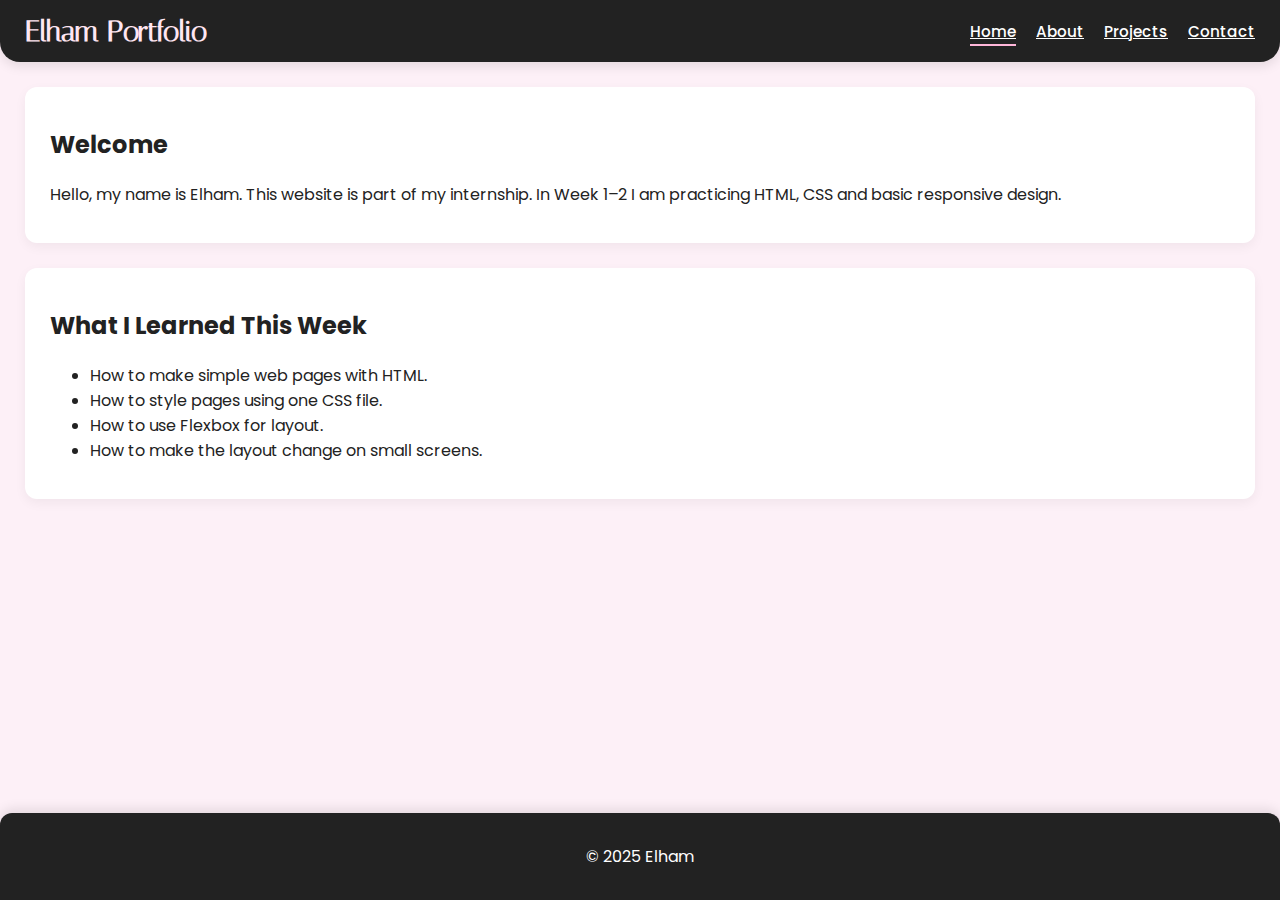
<file: week1-2/index.html>
<!DOCTYPE html>
<html lang="en">
<head>
  <meta charset="UTF-8">
  <title>Elham Portfolio - Home</title>
  <meta name="viewport" content="width=device-width, initial-scale=1.0">
  <link rel="stylesheet" href="css/style.css">
</head>
<body>
  <header>
    <h1>Elham Portfolio</h1>
    <nav>
      <a href="index.html" class="active">Home</a>
      <a href="about.html">About</a>
      <a href="projects.html">Projects</a>
      <a href="contact.html">Contact</a>
    </nav>
  </header>

  <main>
    <section class="intro">
      <h2>Welcome</h2>
      <p>
        Hello, my name is Elham. This website is part of my internship.
        In Week 1–2 I am practicing HTML, CSS and basic responsive design.
      </p>
    </section>

    <section class="intro">
      <h2>What I Learned This Week</h2>
      <ul>
        <li>How to make simple web pages with HTML.</li>
        <li>How to style pages using one CSS file.</li>
        <li>How to use Flexbox for layout.</li>
        <li>How to make the layout change on small screens.</li>
      </ul>
    </section>
  </main>

  <footer>
    <p>© 2025 Elham</p>
  </footer>
</body>
</html>
</file>
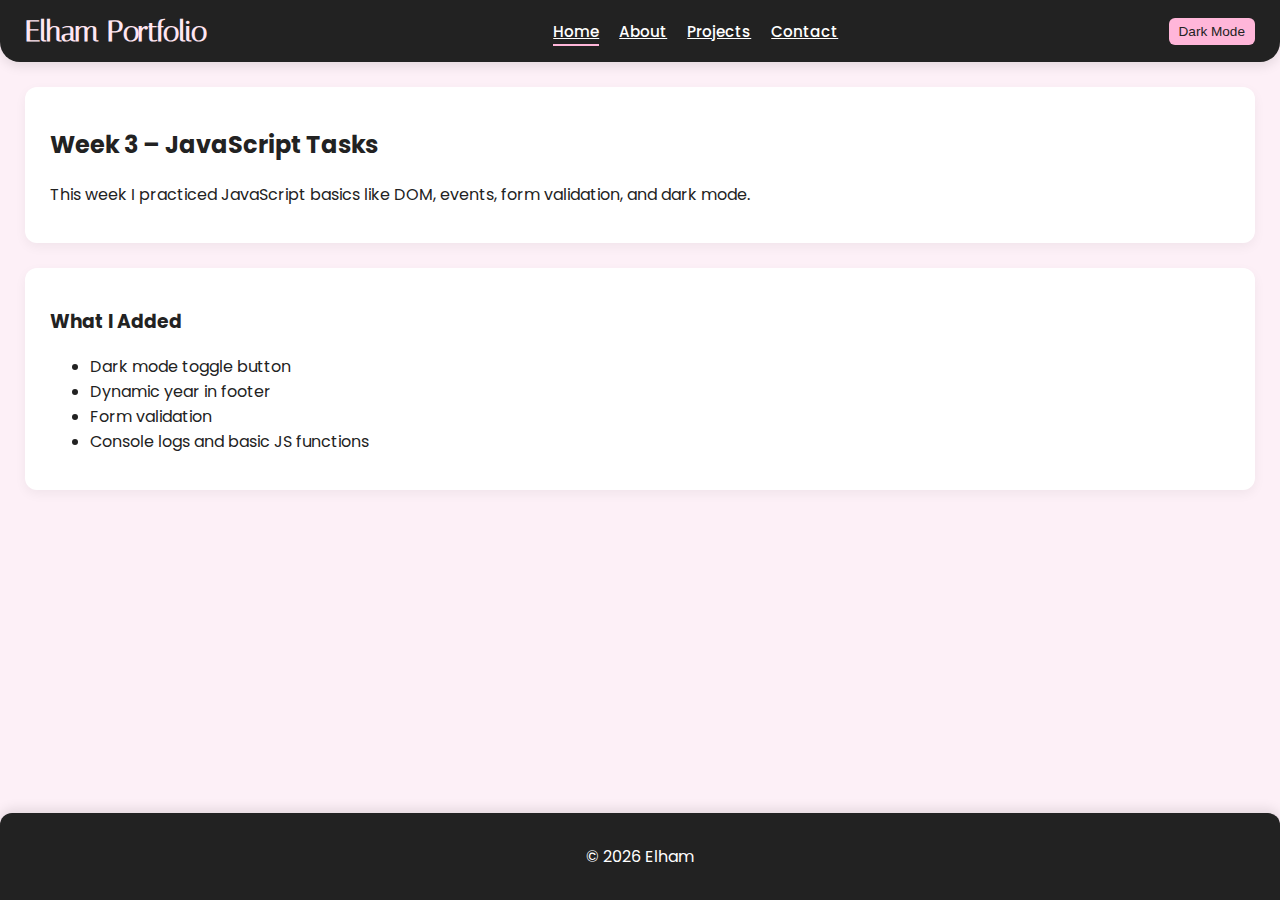
<file: week3/index.html>
<!DOCTYPE html>
<html lang="en">
<head>
  <meta charset="UTF-8">
  <title>Elham Portfolio - Week 3</title>
  <meta name="viewport" content="width=device-width, initial-scale=1.0">
  <link rel="stylesheet" href="css/style.css">
</head>
<body>

  <header>
    <h1>Elham Portfolio</h1>
    <nav>
      <a href="index.html" class="active">Home</a>
      <a href="about.html">About</a>
      <a href="projects.html">Projects</a>
      <a href="contact.html">Contact</a>
    </nav>
    <button id="themeToggle" class="theme-btn">Dark Mode</button>
  </header>

  <main>
    <section class="intro">
      <h2>Week 3 – JavaScript Tasks</h2>
      <p>This week I practiced JavaScript basics like DOM, events, form validation, and dark mode.</p>
    </section>

    <section class="intro">
      <h3>What I Added</h3>
      <ul>
        <li>Dark mode toggle button</li>
        <li>Dynamic year in footer</li>
        <li>Form validation</li>
        <li>Console logs and basic JS functions</li>
      </ul>
    </section>
  </main>

  <footer>
    <p>© <span id="year"></span> Elham</p>
  </footer>

  <script src="js/main.js"></script>
</body>
</html>
</file>
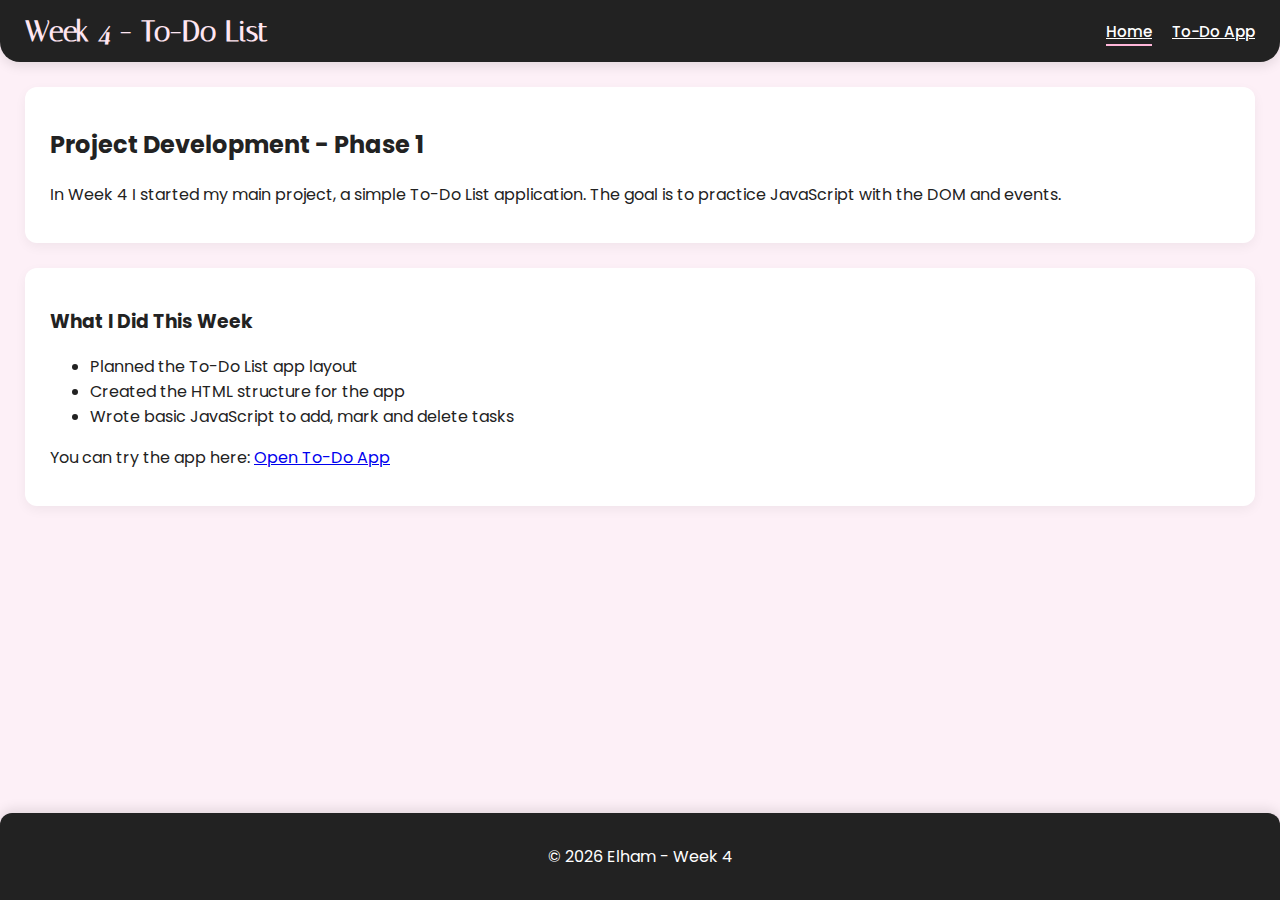
<file: week4/index.html>
<!DOCTYPE html>
<html lang="en">
<head>
  <meta charset="UTF-8">
  <title>Week 4 - To-Do Project Start</title>
  <meta name="viewport" content="width=device-width, initial-scale=1.0">
  <link rel="stylesheet" href="css/style.css">
</head>
<body>

  <header>
    <h1>Week 4 - To-Do List</h1>
    <nav>
      <a href="index.html" class="active">Home</a>
      <a href="todo.html">To-Do App</a>
    </nav>
  </header>

  <main>
    <section class="intro">
      <h2>Project Development - Phase 1</h2>
      <p>
        In Week 4 I started my main project, a simple To-Do List application.
        The goal is to practice JavaScript with the DOM and events.
      </p>
    </section>

    <section class="intro">
      <h3>What I Did This Week</h3>
      <ul>
        <li>Planned the To-Do List app layout</li>
        <li>Created the HTML structure for the app</li>
        <li>Wrote basic JavaScript to add, mark and delete tasks</li>
      </ul>

      <p>
        You can try the app here:
        <a href="todo.html">Open To-Do App</a>
      </p>
    </section>
  </main>

  <footer>
    <p>© <span id="year"></span> Elham - Week 4</p>
  </footer>

  <script src="js/main.js"></script>
</body>
</html>
</file>
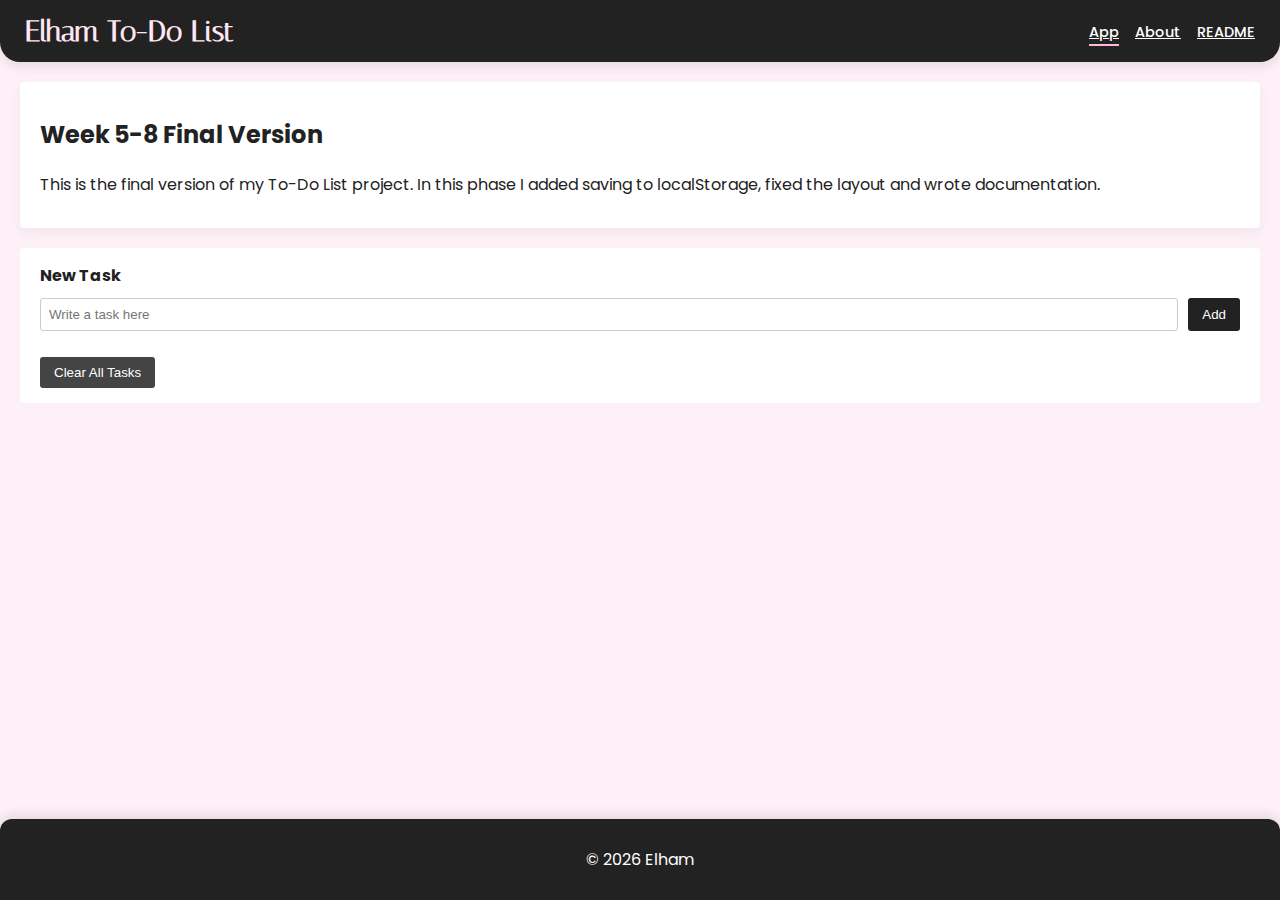
<file: week5-8/index.html>
<!DOCTYPE html>
<html lang="en">
<head>
  <meta charset="UTF-8">
  <title>Final To-Do App - Week 5-8</title>
  <meta name="viewport" content="width=device-width, initial-scale=1.0">
  <link rel="stylesheet" href="css/style.css">
</head>
<body>

  <header>
    <h1>Elham To-Do List</h1>
    <nav>
      <a href="index.html" class="active">App</a>
      <a href="about.html">About</a>
      <a href="readme.html">README</a>
      
    </nav>
  </header>

  <main>
    <section class="intro">
      <h2>Week 5-8 Final Version</h2>
      <p>
        This is the final version of my To-Do List project. In this phase I added
        saving to localStorage, fixed the layout and wrote documentation.
      </p>
    </section>

    <section class="todo">
      <form id="todoForm" class="todo-form">
        <label for="taskInput">New Task</label>
        <input id="taskInput" type="text" placeholder="Write a task here">
        <button type="submit">Add</button>
      </form>

      <ul id="taskList" class="task-list">
        <!-- tasks added here -->
      </ul>

      <button id="clearAll" class="clear-btn">Clear All Tasks</button>
    </section>
  </main>

  <footer>
    <p>© <span id="year"></span> Elham</p>
  </footer>

  <script src="js/main.js"></script>
</body>
</html>
</file>
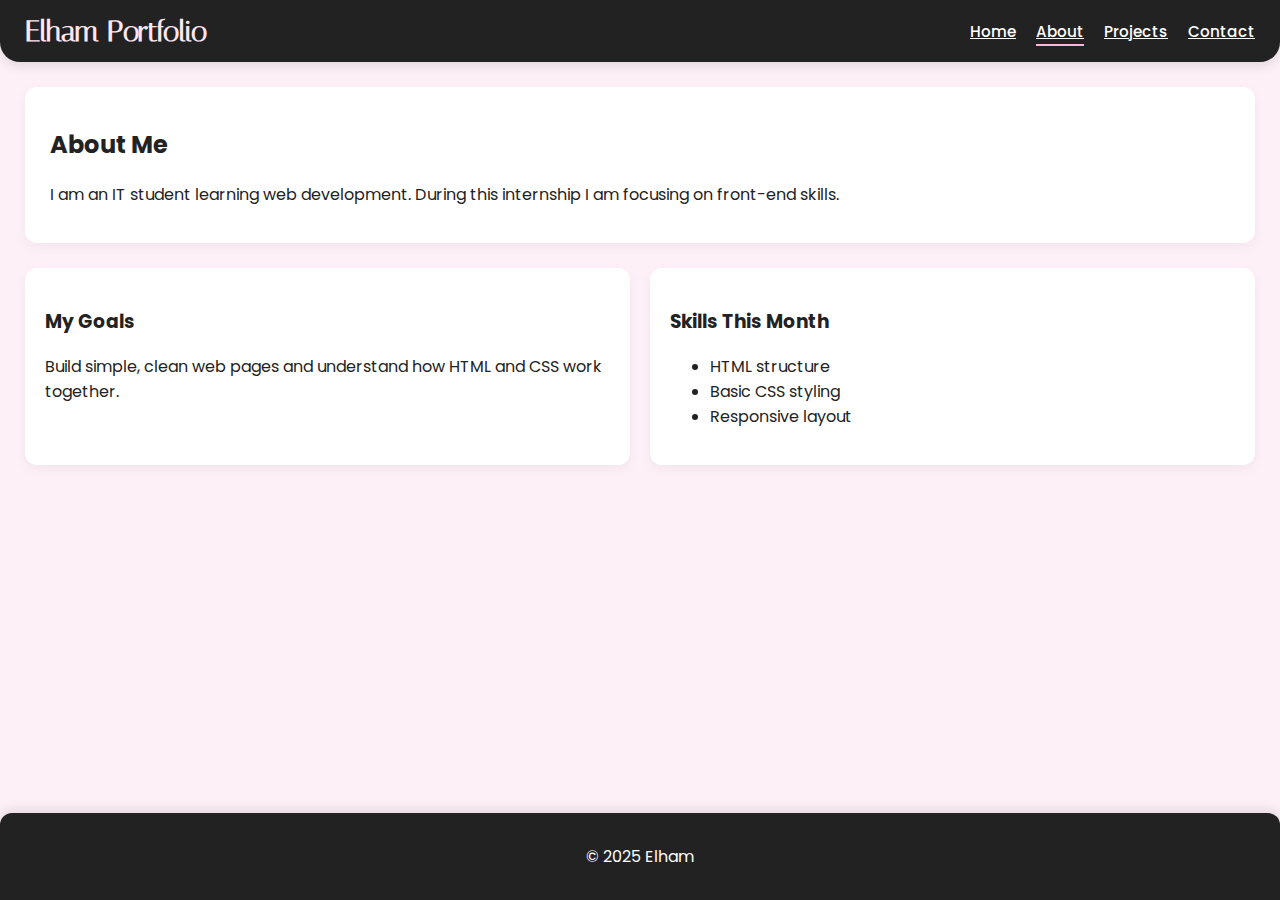
<file: week1-2/about.html>
<!DOCTYPE html>
<html lang="en">
<head>
  <meta charset="UTF-8">
  <title>Elham Portfolio - About</title>
  <meta name="viewport" content="width=device-width, initial-scale=1.0">
  <link rel="stylesheet" href="css/style.css">
</head>
<body>
  <header>
    <h1>Elham Portfolio</h1>
    <nav>
      <a href="index.html">Home</a>
      <a href="about.html" class="active">About</a>
      <a href="projects.html">Projects</a>
      <a href="contact.html">Contact</a>
    </nav>
  </header>

  <main>
    <section class="intro">
      <h2>About Me</h2>
      <p>
        I am an IT student learning web development.
        During this internship I am focusing on front-end skills.
      </p>
    </section>

    <section class="row">
      <div class="box">
        <h3>My Goals</h3>
        <p>
          Build simple, clean web pages and understand how HTML and CSS work together.
        </p>
      </div>
      <div class="box">
        <h3>Skills This Month</h3>
        <ul>
          <li>HTML structure</li>
          <li>Basic CSS styling</li>
          <li>Responsive layout</li>
        </ul>
      </div>
    </section>
  </main>

  <footer>
    <p>© 2025 Elham</p>
  </footer>
</body>
</html>
</file>
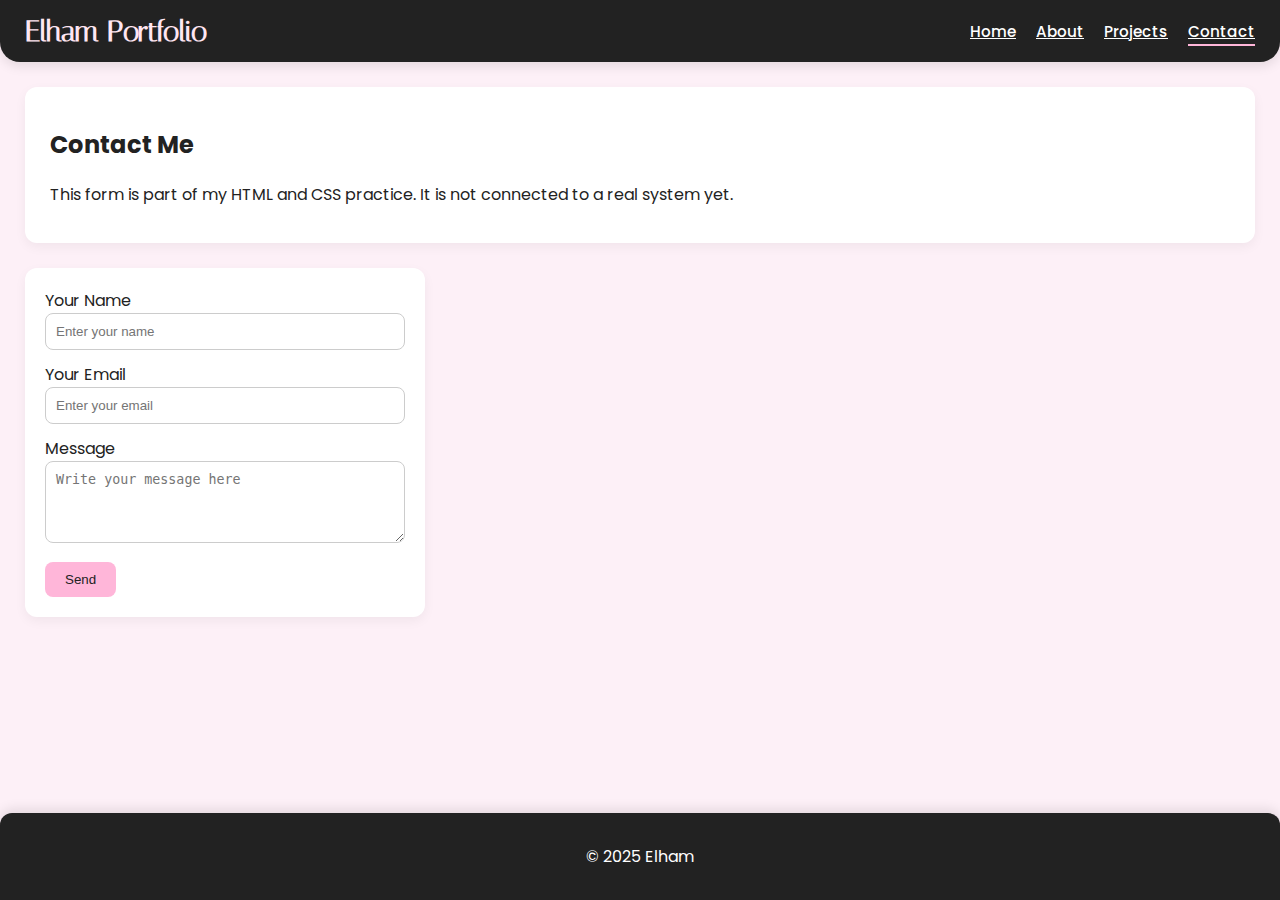
<file: week1-2/contact.html>
<!DOCTYPE html>
<html lang="en">
<head>
  <meta charset="UTF-8">
  <title>Elham Portfolio - Contact</title>
  <meta name="viewport" content="width=device-width, initial-scale=1.0">
  <link rel="stylesheet" href="css/style.css">
</head>
<body>
  <header>
    <h1>Elham Portfolio</h1>
    <nav>
      <a href="index.html">Home</a>
      <a href="about.html">About</a>
      <a href="projects.html">Projects</a>
      <a href="contact.html" class="active">Contact</a>
    </nav>
  </header>

  <main>
    <section class="intro">
      <h2>Contact Me</h2>
      <p>
        This form is part of my HTML and CSS practice. It is not connected to a real system yet.
      </p>
    </section>

    <section>
      <form class="contact-form">
        <label for="name">Your Name</label>
        <input id="name" type="text" placeholder="Enter your name">

        <label for="email">Your Email</label>
        <input id="email" type="email" placeholder="Enter your email">

        <label for="message">Message</label>
        <textarea id="message" rows="4" placeholder="Write your message here"></textarea>

        <button type="submit">Send</button>
      </form>
    </section>
  </main>

  <footer>
    <p>© 2025 Elham</p>
  </footer>
</body>
</html>
</file>
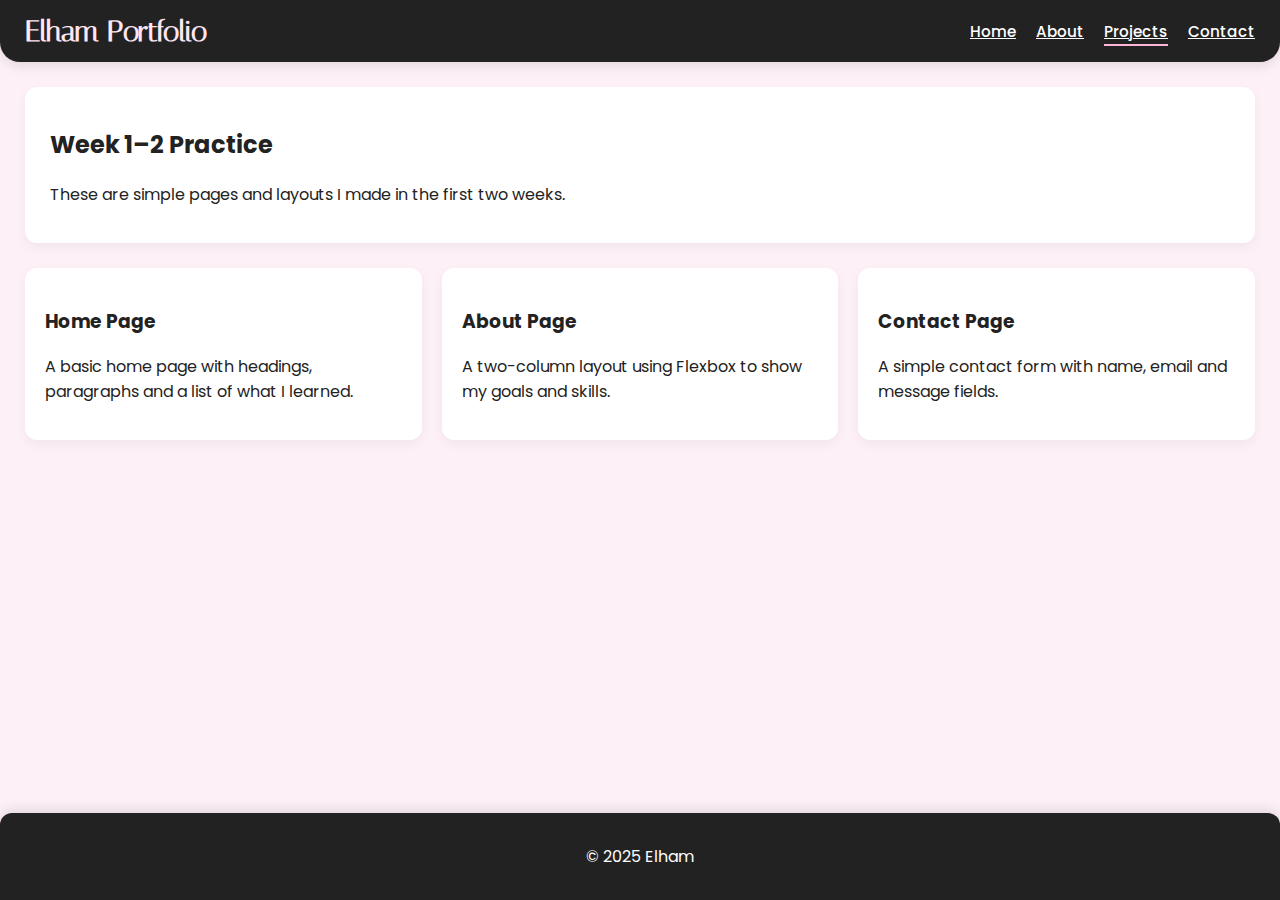
<file: week1-2/projects.html>
<!DOCTYPE html>
<html lang="en">
<head>
  <meta charset="UTF-8">
  <title>Elham Portfolio - Projects</title>
  <meta name="viewport" content="width=device-width, initial-scale=1.0">
  <link rel="stylesheet" href="css/style.css">
</head>
<body>
  <header>
    <h1>Elham Portfolio</h1>
    <nav>
      <a href="index.html">Home</a>
      <a href="about.html">About</a>
      <a href="projects.html" class="active">Projects</a>
      <a href="contact.html">Contact</a>
    </nav>
  </header>

  <main>
    <section class="intro">
      <h2>Week 1–2 Practice</h2>
      <p>
        These are simple pages and layouts I made in the first two weeks.
      </p>
    </section>

    <section class="row">
      <div class="box">
        <h3>Home Page</h3>
        <p>
          A basic home page with headings, paragraphs and a list of what I learned.
        </p>
      </div>
      <div class="box">
        <h3>About Page</h3>
        <p>
          A two-column layout using Flexbox to show my goals and skills.
        </p>
      </div>
      <div class="box">
        <h3>Contact Page</h3>
        <p>
          A simple contact form with name, email and message fields.
        </p>
      </div>
    </section>
  </main>

  <footer>
    <p>© 2025 Elham</p>
  </footer>
</body>
</html>
</file>
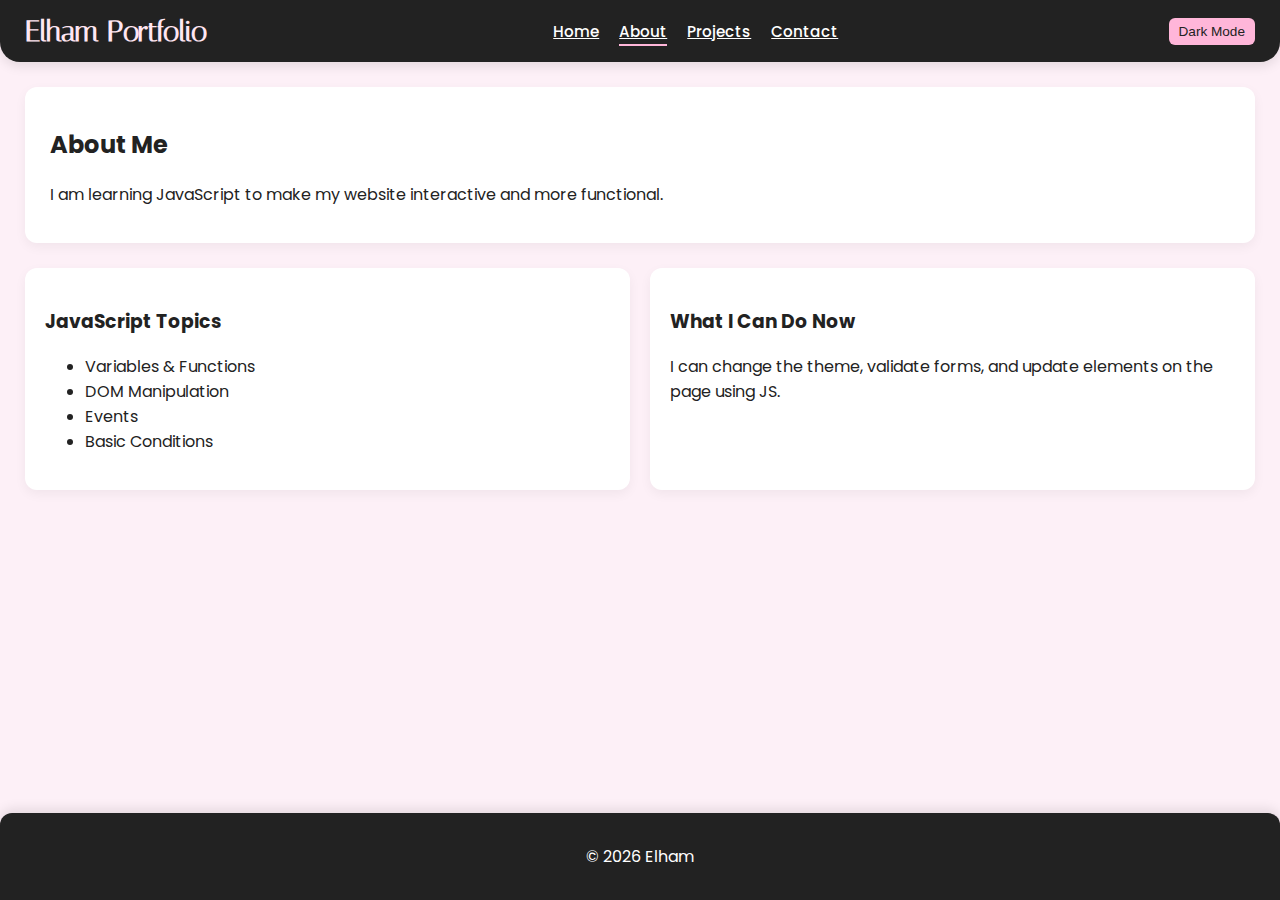
<file: week3/about.html>
<!DOCTYPE html>
<html lang="en">
<head>
  <meta charset="UTF-8">
  <title>About - Week 3 Portfolio</title>
  <meta name="viewport" content="width=device-width, initial-scale=1.0">
  <link rel="stylesheet" href="css/style.css">
</head>
<body>

  <header>
    <h1>Elham Portfolio</h1>
    <nav>
      <a href="index.html">Home</a>
      <a href="about.html" class="active">About</a>
      <a href="projects.html">Projects</a>
      <a href="contact.html">Contact</a>
    </nav>
    <button id="themeToggle" class="theme-btn">Dark Mode</button>
  </header>

  <main>
    <section class="intro">
      <h2>About Me</h2>
      <p>I am learning JavaScript to make my website interactive and more functional.</p>
    </section>

    <section class="row">
      <div class="box">
        <h3>JavaScript Topics</h3>
        <ul>
          <li>Variables & Functions</li>
          <li>DOM Manipulation</li>
          <li>Events</li>
          <li>Basic Conditions</li>
        </ul>
      </div>

      <div class="box">
        <h3>What I Can Do Now</h3>
        <p>I can change the theme, validate forms, and update elements on the page using JS.</p>
      </div>
    </section>
  </main>

  <footer>
    <p>© <span id="year"></span> Elham</p>
  </footer>

  <script src="js/main.js"></script>
</body>
</html>
</file>
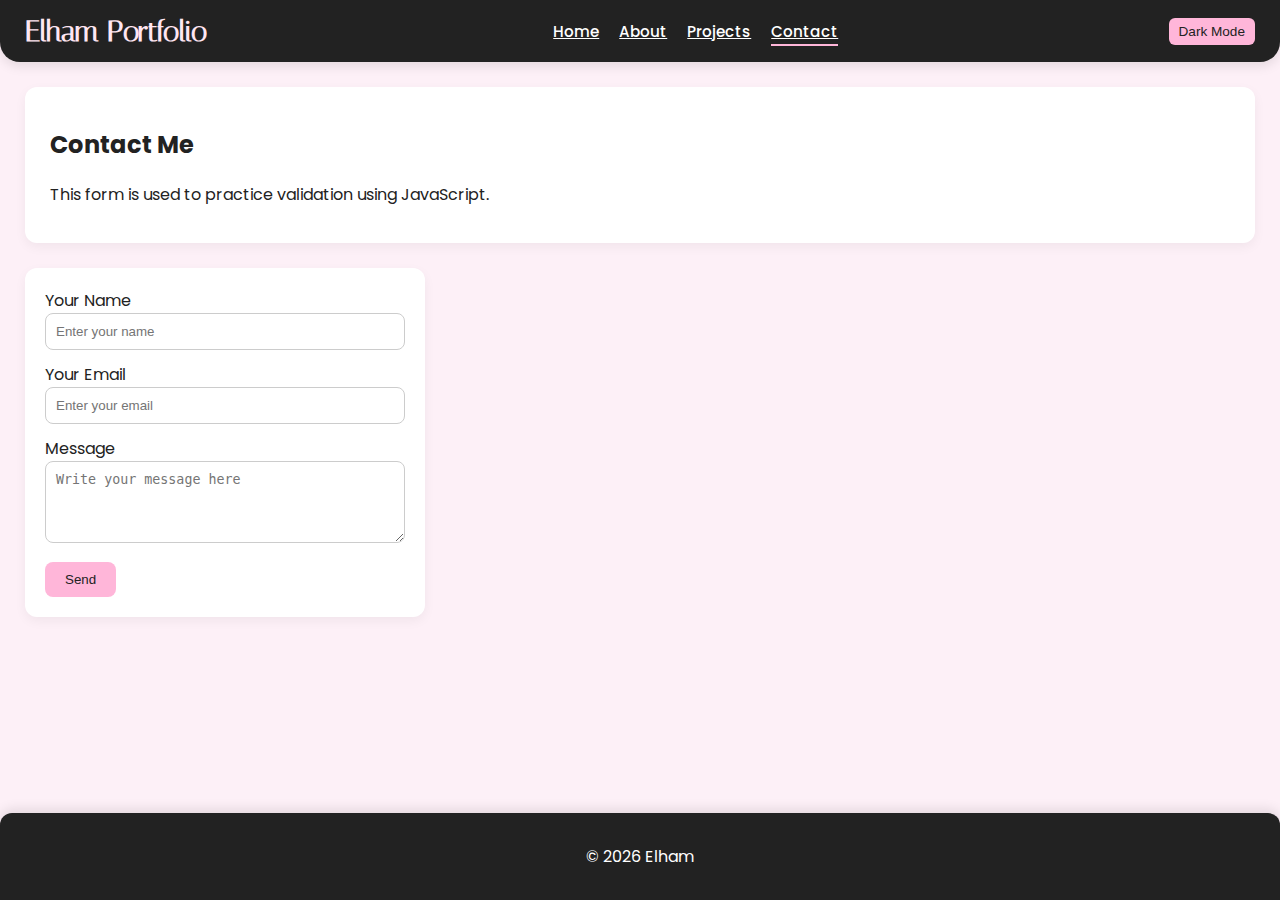
<file: week3/contact.html>
<!DOCTYPE html>
<html lang="en">
<head>
  <meta charset="UTF-8">
  <title>Contact - Week 3 Portfolio</title>
  <meta name="viewport" content="width=device-width, initial-scale=1.0">
  <link rel="stylesheet" href="css/style.css">
</head>
<body>

  <header>
    <h1>Elham Portfolio</h1>
    <nav>
      <a href="index.html">Home</a>
      <a href="about.html">About</a>
      <a href="projects.html">Projects</a>
      <a href="contact.html" class="active">Contact</a>
    </nav>
    <button id="themeToggle" class="theme-btn">Dark Mode</button>
  </header>

  <main>
    <section class="intro">
      <h2>Contact Me</h2>
      <p>This form is used to practice validation using JavaScript.</p>
    </section>

    <section>
      <form class="contact-form">
        <label for="name">Your Name</label>
        <input id="name" type="text" placeholder="Enter your name">

        <label for="email">Your Email</label>
        <input id="email" type="email" placeholder="Enter your email">

        <label for="message">Message</label>
        <textarea id="message" rows="4" placeholder="Write your message here"></textarea>

        <button type="submit">Send</button>
      </form>
    </section>
  </main>

  <footer>
    <p>© <span id="year"></span> Elham</p>
  </footer>

  <script src="js/main.js"></script>
</body>
</html>
</file>
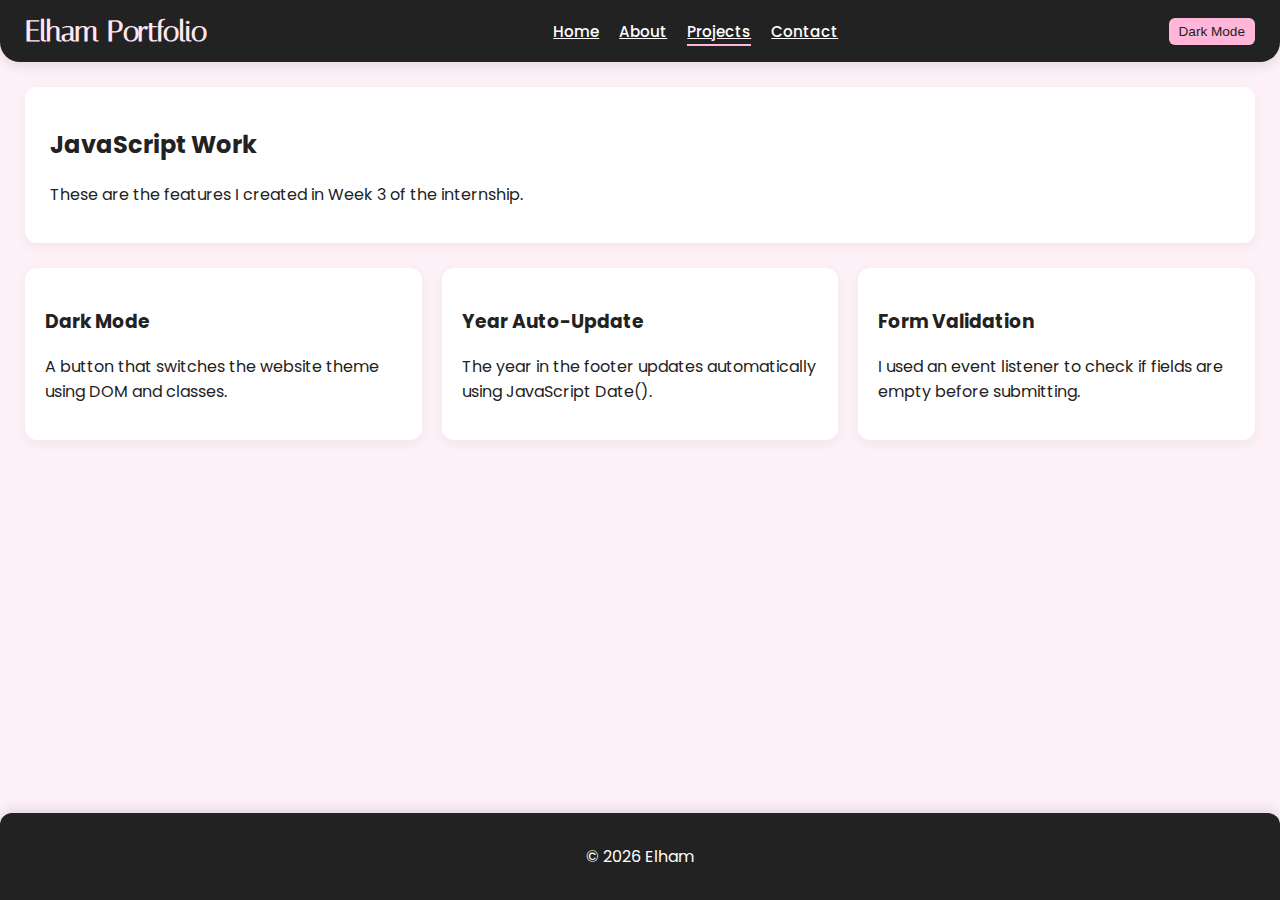
<file: week3/projects.html>
<!DOCTYPE html>
<html lang="en">
<head>
  <meta charset="UTF-8">
  <title>Projects - Week 3 Portfolio</title>
  <meta name="viewport" content="width=device-width, initial-scale=1.0">
  <link rel="stylesheet" href="css/style.css">
</head>
<body>

  <header>
    <h1>Elham Portfolio</h1>
    <nav>
      <a href="index.html">Home</a>
      <a href="about.html">About</a>
      <a href="projects.html" class="active">Projects</a>
      <a href="contact.html">Contact</a>
    </nav>
    <button id="themeToggle" class="theme-btn">Dark Mode</button>
  </header>

  <main>
    <section class="intro">
      <h2>JavaScript Work</h2>
      <p>These are the features I created in Week 3 of the internship.</p>
    </section>

    <section class="row">
      <div class="box">
        <h3>Dark Mode</h3>
        <p>A button that switches the website theme using DOM and classes.</p>
      </div>

      <div class="box">
        <h3>Year Auto-Update</h3>
        <p>The year in the footer updates automatically using JavaScript Date().</p>
      </div>

      <div class="box">
        <h3>Form Validation</h3>
        <p>I used an event listener to check if fields are empty before submitting.</p>
      </div>
    </section>
  </main>

  <footer>
    <p>© <span id="year"></span> Elham</p>
  </footer>

  <script src="js/main.js"></script>
</body>
</html>
</file>
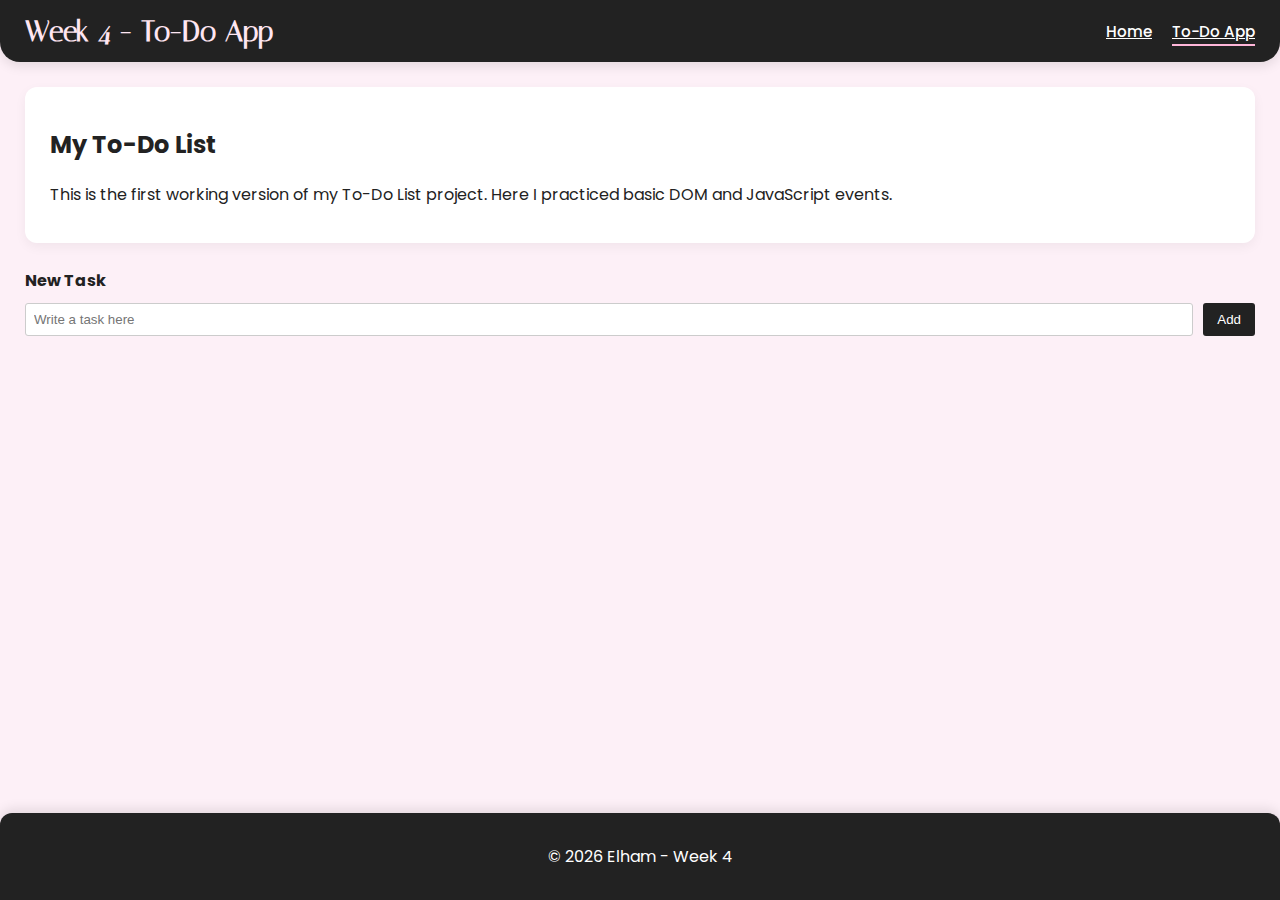
<file: week4/todo.html>
<!DOCTYPE html>
<html lang="en">
<head>
  <meta charset="UTF-8">
  <title>To-Do App - Week 4</title>
  <meta name="viewport" content="width=device-width, initial-scale=1.0">
  <link rel="stylesheet" href="css/style.css">
</head>
<body>

  <header>
    <h1>Week 4 - To-Do App</h1>
    <nav>
      <a href="index.html">Home</a>
      <a href="todo.html" class="active">To-Do App</a>
    </nav>
  </header>

  <main>
    <section class="intro">
      <h2>My To-Do List</h2>
      <p>
        This is the first working version of my To-Do List project.
        Here I practiced basic DOM and JavaScript events.
      </p>
    </section>

    <section class="todo">
      <form id="todoForm" class="todo-form">
        <label for="taskInput">New Task</label>
        <input id="taskInput" type="text" placeholder="Write a task here">
        <button type="submit">Add</button>
      </form>

      <ul id="taskList" class="task-list">
        <!-- tasks appear here -->
      </ul>
    </section>
  </main>

  <footer>
    <p>© <span id="year"></span> Elham - Week 4</p>
  </footer>

  <script src="js/main.js"></script>
</body>
</html>
</file>
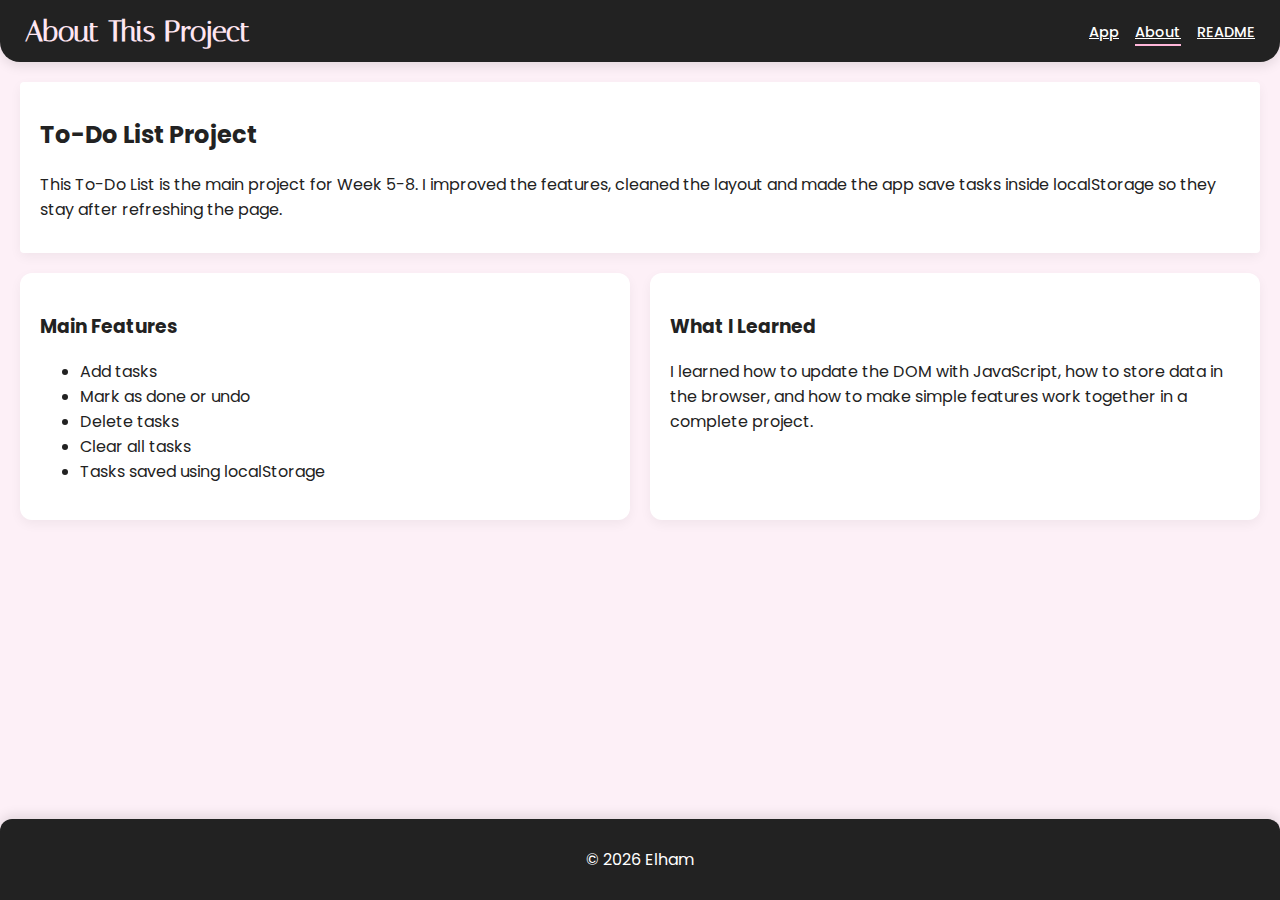
<file: week5-8/about.html>
<!DOCTYPE html>
<html lang="en">
<head>
  <title>About Project - Week 5-8</title>
  <meta name="viewport" content="width=device-width, initial-scale=1.0">
  <link rel="stylesheet" href="css/style.css">
</head>
<body>
  <header>
    <h1>About This Project</h1>
    <nav>
      <a href="index.html">App</a>
      <a href="about.html" class="active">About</a>
      <a href="readme.html">README</a>
      
    </nav>
  </header>
  <main>
    <section class="intro">
      <h2>To-Do List Project</h2>
      <p>
        This To-Do List is the main project for Week 5-8. I improved the features,
        cleaned the layout and made the app save tasks inside localStorage so they stay
        after refreshing the page.
      </p>
    </section>
    <section class="row">
      <div class="box">
         <h3>Main Features</h3>
         <ul>
           <li>Add tasks</li>
           <li>Mark as done or undo</li>
           <li>Delete tasks</li>
           <li>Clear all tasks</li>
           <li>Tasks saved using localStorage</li>
         </ul>
      </div>
      <div class="box">
        <p> <h3>What I Learned</h3>
        I learned how to update the DOM with JavaScript, how to store data in the browser,
        and how to make simple features work together in a complete project.
        </p>
      </div>
    </section>
  </main>

  <footer> <p>© <span id="year"></span> Elham</p> </footer>
  <script src="js/main.js"></script>
</body>
</html>
</file>
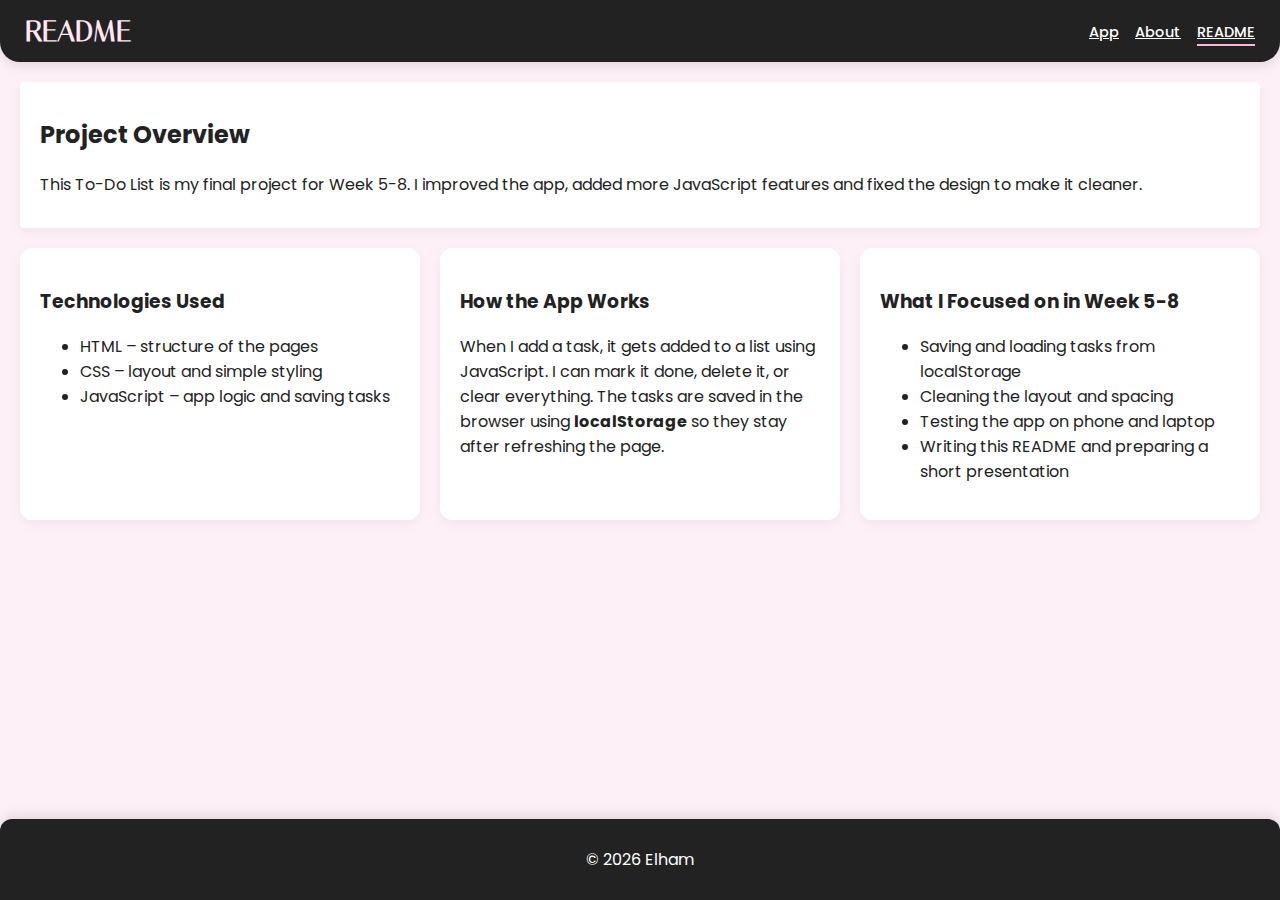
<file: week5-8/readme.html>
<!DOCTYPE html>
<html lang="en">
<head>
  <meta charset="UTF-8">
  <title>README - Week 5-8 Project</title>
  <meta name="viewport" content="width=device-width, initial-scale=1.0">
  <link rel="stylesheet" href="css/style.css">
</head>

<body>
  <header>
    <h1>README</h1>
    <nav>
      <a href="index.html">App</a>
      <a href="about.html">About</a>
      <a href="readme.html" class="active">README</a>
      
    </nav>
  </header>

  <main>
    <section class="intro">
      <h2>Project Overview</h2>
      <p>
        This To-Do List is my final project for Week 5-8. I improved the app, added
        more JavaScript features and fixed the design to make it cleaner.
      </p>
    </section>

    <section class="row">
      <div class="box">
        <h3>Technologies Used</h3>
        <ul>
          <li>HTML – structure of the pages</li>
          <li>CSS – layout and simple styling</li>
          <li>JavaScript – app logic and saving tasks</li>
        </ul>
      </div>
      
      <div class="box">
        <h3>How the App Works</h3>
        <p>
        When I add a task, it gets added to a list using JavaScript.
        I can mark it done, delete it, or clear everything.
        The tasks are saved in the browser using <strong>localStorage</strong>
        so they stay after refreshing the page.
       </p>
      </div>
      
      <div class="box">
        <h3>What I Focused on in Week 5-8</h3>
        <ul>
          <li>Saving and loading tasks from localStorage</li>
          <li>Cleaning the layout and spacing</li>
          <li>Testing the app on phone and laptop</li>
          <li>Writing this README and preparing a short presentation</li>
        </ul>
      </div>
    </section>
  </main>

  <footer>
    <p>© <span id="year"></span> Elham</p>
  </footer>
  <script src="js/main.js"></script>
</body>
</html>
</file>
<file: week1-2/css/style.css>
@import url('https://fonts.googleapis.com/css2?family=Italiana&family=Poppins:wght@300;400;500;600&display=swap');

/* --- Global Styles --- */
* {
  box-sizing: border-box;
  transition: all 0.2s ease; /* smooth hover effects */
}

body {
  margin: 0;
  font-family: 'Poppins', sans-serif;
  background-color: #fdf0f7;
  color: #222;
  display: flex;
  flex-direction: column;
  min-height: 100vh;
}

main {
  flex: 1;
  padding: 25px;
}

header {
  background-color: #222;
  color: #fff;
  padding: 14px 25px;
  display: flex;
  justify-content: space-between;
  align-items: center;
  border-radius: 0 0 20px 20px;
  box-shadow: 0 4px 12px rgba(0,0,0,0.1);
}

header h1 {
  font-family: 'Italiana', serif;
  margin: 0;
  font-size: 1.8rem;
  color: #ffe6f2; /* soft pink accent for title */
}

nav a {
  color: #fff;
  margin-left: 16px;
  font-size: 0.95rem;
  font-weight: 500;
}

nav a.active {
  border-bottom: 2px solid #ffb6d9;
  padding-bottom: 2px;
}

nav a:hover {
  color: #ffb6d9;
  transform: translateY(-1px);
}

.theme-btn {
  padding: 6px 10px;
  font-size: 0.85rem;
  border: none;
  border-radius: 6px;
  cursor: pointer;
  background-color: #ffb6d9;
  color: #222;
  font-weight: 500;
}

.theme-btn:hover {
  background-color: #ffcce6;
}

/* --- Main Content --- */
main {
  padding: 25px;
}

.intro {
  background-color: #fff;
  padding: 20px 25px;
  border-radius: 12px;
  margin-bottom: 25px;
  box-shadow: 0 4px 12px rgba(0,0,0,0.05);
}

.row {
  display: flex;
  gap: 20px;
  flex-wrap: wrap;
}

.box {
  flex: 1 1 200px;
  padding: 20px;
  background-color: #fff;
  border-radius: 12px;
  box-shadow: 0 4px 12px rgba(0,0,0,0.05);
}

.contact-form {
  background-color: #fff;
  padding: 20px;
  border-radius: 12px;
  max-width: 400px;
  box-shadow: 0 4px 12px rgba(0,0,0,0.05);
}

.contact-form input,
.contact-form textarea {
  width: 100%;
  padding: 10px;
  margin-bottom: 12px;
  border: 1px solid #ccc;
  border-radius: 8px;
}

.contact-form button {
  padding: 10px 20px;
  border: none;
  background-color: #ffb6d9;
  color: #222;
  border-radius: 8px;
  font-weight: 500;
}

.contact-form button:hover {
  background-color: #ffcce6;
  transform: translateY(-1px);
}

button {
  cursor: pointer;
}

/* --- Footer --- */
footer {
  margin-top: 20px;
  background-color: #222;
  color: #fff;
  text-align: center;
  padding: 15px;
  border-radius: 12px 12px 0 0;
  box-shadow: 0 -4px 12px rgba(0,0,0,0.1);
}


/* --- Responsive --- */
@media (max-width: 600px) {
  header {
    flex-direction: column;
    align-items: flex-start;
  }

  nav {
    margin-top: 8px;
  }

  .row {
    flex-direction: column;
  }
}
</file>
<file: week3/css/style.css>
@import url('https://fonts.googleapis.com/css2?family=Italiana&family=Poppins:wght@300;400;500;600&display=swap');

/* --- Global Styles --- */
* {
  box-sizing: border-box;
  transition: all 0.2s ease; /* smooth hover effects */
}

body {
  margin: 0;
  font-family: 'Poppins', sans-serif;
  background-color: #fdf0f7;
  color: #222;
  display: flex;
  flex-direction: column;
  min-height: 100vh;
}

main {
  flex: 1;
  padding: 25px;
}

header {
  background-color: #222;
  color: #fff;
  padding: 14px 25px;
  display: flex;
  justify-content: space-between;
  align-items: center;
  border-radius: 0 0 20px 20px;
  box-shadow: 0 4px 12px rgba(0,0,0,0.1);
}

header h1 {
  font-family: 'Italiana', serif;
  margin: 0;
  font-size: 1.8rem;
  color: #ffe6f2; /* soft pink accent for title */
}

nav a {
  color: #fff;
  margin-left: 16px;
  font-size: 0.95rem;
  font-weight: 500;
}

nav a.active {
  border-bottom: 2px solid #ffb6d9;
  padding-bottom: 2px;
}

nav a:hover {
  color: #ffb6d9;
  transform: translateY(-1px);
}

.theme-btn {
  padding: 6px 10px;
  font-size: 0.85rem;
  border: none;
  border-radius: 6px;
  cursor: pointer;
  background-color: #ffb6d9;
  color: #222;
  font-weight: 500;
}

.theme-btn:hover {
  background-color: #ffcce6;
}

/* --- Main Content --- */
main {
  padding: 25px;
}

.intro {
  background-color: #fff;
  padding: 20px 25px;
  border-radius: 12px;
  margin-bottom: 25px;
  box-shadow: 0 4px 12px rgba(0,0,0,0.05);
}

.row {
  display: flex;
  gap: 20px;
  flex-wrap: wrap;
}

.box {
  flex: 1 1 200px;
  padding: 20px;
  background-color: #fff;
  border-radius: 12px;
  box-shadow: 0 4px 12px rgba(0,0,0,0.05);
}

.contact-form {
  background-color: #fff;
  padding: 20px;
  border-radius: 12px;
  max-width: 400px;
  box-shadow: 0 4px 12px rgba(0,0,0,0.05);
}

.contact-form input,
.contact-form textarea {
  width: 100%;
  padding: 10px;
  margin-bottom: 12px;
  border: 1px solid #ccc;
  border-radius: 8px;
}

.contact-form button {
  padding: 10px 20px;
  border: none;
  background-color: #ffb6d9;
  color: #222;
  border-radius: 8px;
  font-weight: 500;
}

.contact-form button:hover {
  background-color: #ffcce6;
  transform: translateY(-1px);
}

button {
  cursor: pointer;
}

/* --- Footer --- */
footer {
  margin-top: 20px;
  background-color: #222;
  color: #fff;
  text-align: center;
  padding: 15px;
  border-radius: 12px 12px 0 0;
  box-shadow: 0 -4px 12px rgba(0,0,0,0.1);
}


/* --- DARK MODE --- */
body.dark {
  background-color: #222;
  color: #eee;
}

body.dark .intro,
body.dark .box,
body.dark .contact-form {
  background-color: #333;
  box-shadow: 0 4px 12px rgba(0,0,0,0.5);
}

body.dark header,
body.dark footer {
  background-color: #000;
}

body.dark header h1 {
  color: #ffb6d9;
}

body.dark nav a:hover,
body.dark nav a.active {
  color: #ffb6d9;
}

body.dark .theme-btn {
  background-color: #ffb6d9;
  color: #222;
}

body.dark .theme-btn:hover {
  background-color: #ffcce6;
}

/* --- Responsive --- */
@media (max-width: 600px) {
  header {
    flex-direction: column;
    align-items: flex-start;
  }

  nav {
    margin-top: 8px;
  }

  .row {
    flex-direction: column;
  }
}
</file>
<file: week4/css/style.css>
@import url('https://fonts.googleapis.com/css2?family=Italiana&family=Poppins:wght@300;400;500;600&display=swap');

/* --- Global Styles --- */
* {
  box-sizing: border-box;
  transition: all 0.2s ease; /* smooth hover effects */
}

body {
  margin: 0;
  font-family: 'Poppins', sans-serif;
  background-color: #fdf0f7;
  color: #222;
  display: flex;
  flex-direction: column;
  min-height: 100vh;
}

main {
  flex: 1;
  padding: 25px;
}

header {
  background-color: #222;
  color: #fff;
  padding: 14px 25px;
  display: flex;
  justify-content: space-between;
  align-items: center;
  border-radius: 0 0 20px 20px;
  box-shadow: 0 4px 12px rgba(0,0,0,0.1);
}

header h1 {
  font-family: 'Italiana', serif;
  margin: 0;
  font-size: 1.8rem;
  color: #ffe6f2; /* soft pink accent for title */
}

nav a {
  color: #fff;
  margin-left: 16px;
  font-size: 0.95rem;
  font-weight: 500;
}

nav a.active {
  border-bottom: 2px solid #ffb6d9;
  padding-bottom: 2px;
}

nav a:hover {
  color: #ffb6d9;
  transform: translateY(-1px);
}

.theme-btn {
  padding: 6px 10px;
  font-size: 0.85rem;
  border: none;
  border-radius: 6px;
  cursor: pointer;
  background-color: #ffb6d9;
  color: #222;
  font-weight: 500;
}

.theme-btn:hover {
  background-color: #ffcce6;
}

/* --- Main Content --- */
main {
  padding: 25px;
}

.intro {
  background-color: #fff;
  padding: 20px 25px;
  border-radius: 12px;
  margin-bottom: 25px;
  box-shadow: 0 4px 12px rgba(0,0,0,0.05);
}

.row {
  display: flex;
  gap: 20px;
  flex-wrap: wrap;
}

.box {
  flex: 1 1 200px;
  padding: 20px;
  background-color: #fff;
  border-radius: 12px;
  box-shadow: 0 4px 12px rgba(0,0,0,0.05);
}

.contact-form {
  background-color: #fff;
  padding: 20px;
  border-radius: 12px;
  max-width: 400px;
  box-shadow: 0 4px 12px rgba(0,0,0,0.05);
}

.contact-form input,
.contact-form textarea {
  width: 100%;
  padding: 10px;
  margin-bottom: 12px;
  border: 1px solid #ccc;
  border-radius: 8px;
}

.contact-form button {
  padding: 10px 20px;
  border: none;
  background-color: #ffb6d9;
  color: #222;
  border-radius: 8px;
  font-weight: 500;
}

.contact-form button:hover {
  background-color: #ffcce6;
  transform: translateY(-1px);
}

button {
  cursor: pointer;
}

/* --- Footer --- */
footer {
  margin-top: 20px;
  background-color: #222;
  color: #fff;
  text-align: center;
  padding: 15px;
  border-radius: 12px 12px 0 0;
  box-shadow: 0 -4px 12px rgba(0,0,0,0.1);
}


/* --- Responsive --- */
@media (max-width: 600px) {
  header {
    flex-direction: column;
    align-items: flex-start;
  }

  nav {
    margin-top: 8px;
  }

  .row {
    flex-direction: column;
  }
}


.todo-form{
  display:flex;gap:10px;flex-wrap:wrap;margin-bottom:15px;
}
.todo-form label{width:100%;font-weight:bold;}
.todo-form input{
  flex:1 1 200px;padding:8px;border:1px solid #ccc;border-radius:3px;
}
.todo-form button{
  padding:8px 14px;background:#222;color:#fff;border:none;border-radius:3px;
  cursor:pointer;
}

.task-list{list-style:none;margin-top:10px;}
.task-list li{
  background:#f0f0f0;padding:8px 10px;border-radius:3px;
  display:flex;justify-content:space-between;margin-bottom:6px;
}
.task-text.done{text-decoration:line-through;color:#777;}


@media(max-width:600px){
  .todo-form{flex-direction:column;}
  .todo-form button{width:100%;}
}
</file>
<file: week5-8/css/style.css>
@import url('https://fonts.googleapis.com/css2?family=Italiana&family=Poppins:wght@300;400;500;600&display=swap');

/* --- Global Styles --- */
* {
  box-sizing: border-box;
  transition: all 0.2s ease; /* smooth hover effects */
}

body {
  margin: 0;
  font-family: 'Poppins', sans-serif;
  background-color: #fdf0f7;
  color: #222;
  display: flex;
  flex-direction: column;
  min-height: 100vh;
}

main {
  flex: 1;
  padding: 25px;
}

header {
  background-color: #222;
  color: #fff;
  padding: 14px 25px;
  display: flex;
  justify-content: space-between;
  align-items: center;
  border-radius: 0 0 20px 20px;
  box-shadow: 0 4px 12px rgba(0,0,0,0.1);
}

header h1 {
  font-family: 'Italiana', serif;
  margin: 0;
  font-size: 1.8rem;
  color: #ffe6f2; /* soft pink accent for title */
}

nav a {
  color: #fff;
  margin-left: 16px;
  font-size: 0.95rem;
  font-weight: 500;
}

nav a.active {
  border-bottom: 2px solid #ffb6d9;
  padding-bottom: 2px;
}

nav a:hover {
  color: #ffb6d9;
  transform: translateY(-1px);
}

.theme-btn {
  padding: 6px 10px;
  font-size: 0.85rem;
  border: none;
  border-radius: 6px;
  cursor: pointer;
  background-color: #ffb6d9;
  color: #222;
  font-weight: 500;
}

.theme-btn:hover {
  background-color: #ffcce6;
}

/* --- Main Content --- */
main {
  padding: 25px;
}

.intro {
  background-color: #fff;
  padding: 20px 25px;
  border-radius: 12px;
  margin-bottom: 25px;
  box-shadow: 0 4px 12px rgba(0,0,0,0.05);
}

.row {
  display: flex;
  gap: 20px;
  flex-wrap: wrap;
}

.box {
  flex: 1 1 200px;
  padding: 20px;
  background-color: #fff;
  border-radius: 12px;
  box-shadow: 0 4px 12px rgba(0,0,0,0.05);
}

.contact-form {
  background-color: #fff;
  padding: 20px;
  border-radius: 12px;
  max-width: 400px;
  box-shadow: 0 4px 12px rgba(0,0,0,0.05);
}

.contact-form input,
.contact-form textarea {
  width: 100%;
  padding: 10px;
  margin-bottom: 12px;
  border: 1px solid #ccc;
  border-radius: 8px;
}

.contact-form button {
  padding: 10px 20px;
  border: none;
  background-color: #ffb6d9;
  color: #222;
  border-radius: 8px;
  font-weight: 500;
}

.contact-form button:hover {
  background-color: #ffcce6;
  transform: translateY(-1px);
}

button {
  cursor: pointer;
}

/* --- Footer --- */
footer {
  margin-top: 20px;
  background-color: #222;
  color: #fff;
  text-align: center;
  padding: 15px;
  border-radius: 12px 12px 0 0;
  box-shadow: 0 -4px 12px rgba(0,0,0,0.1);
}


/* --- Responsive --- */
@media (max-width: 600px) {
  header {
    flex-direction: column;
    align-items: flex-start;
  }

  nav {
    margin-top: 8px;
  }

  .row {
    flex-direction: column;
  }
}


nav a {
  color: #fff;
  margin-left: 12px;
  font-size: 0.9rem;
}

nav a.active {
  text-decoration: underline;
}

/* Layout */
main {
  padding: 20px;
}

.intro {
  background: #fff;
  padding: 15px 20px;
  border-radius: 4px;
  margin-bottom: 20px;
}

/* To-Do App */
.todo {
  background: #fff;
  padding: 15px 20px;
  border-radius: 4px;
}

.todo-form {
  display: flex;
  gap: 10px;
  flex-wrap: wrap;
}

.todo-form label {
  width: 100%;
  font-weight: bold;
}

.todo-form input {
  flex: 1 1 220px;
  padding: 8px;
  border: 1px solid #ccc;
  border-radius: 3px;
}

.todo-form button {
  padding: 8px 14px;
  border: none;
  background: #222;
  color: #fff;
  border-radius: 3px;
  cursor: pointer;
}

/* Task list */
.task-list {
  list-style: none;
  padding: 0;
  margin-top: 15px;
}

.task-list li {
  background: #f0f0f0;
  padding: 8px 10px;
  border-radius: 3px;
  display: flex;
  justify-content: space-between;
  margin-bottom: 6px;
}

.task-text.done {
  text-decoration: line-through;
  color: #777;
}

/* Buttons */
.clear-btn {
  margin-top: 10px;
  padding: 8px 14px;
  background: #444;
  color: #fff;
  border: none;
  border-radius: 3px;
  cursor: pointer;
}

.task-buttons button {
  padding: 4px 8px;
  border: none;
  border-radius: 3px;
  margin-left: 5px;
  font-size: 0.8rem;
  cursor: pointer;
}

.done-btn {
  background: #2e7d32;
  color: #fff;
}

.delete-btn {
  background: #c62828;
  color: #fff;
}

/* Footer */
footer {
  margin-top: 20px;
  background: #222;
  color: #fff;
  text-align: center;
  padding: 12px;
}

/* Responsive */
@media (max-width: 600px) {
  .todo-form {
    flex-direction: column;
  }

  .todo-form button {
    width: 100%;
  }
}
</file>
